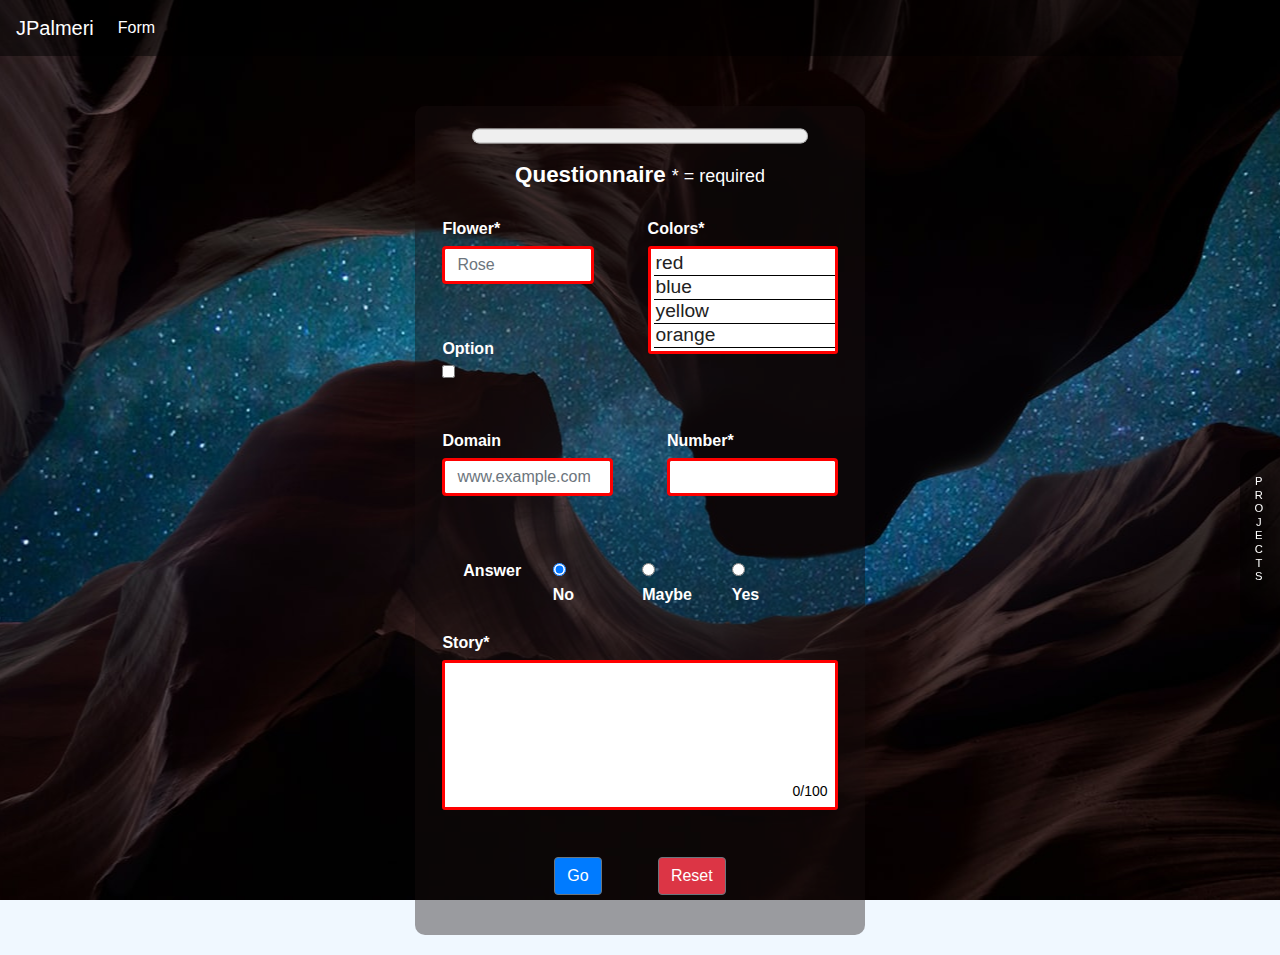
<file: form.html>
<!doctype html>
<html>

<head>
  <meta charset="utf-8">
  <title>Form</title>
  <link href="favicon.ico" rel="icon" type="image/x-icon" />
  <link href="css/reset.css" rel="stylesheet" type="text/css" />
  <link rel="stylesheet" href="https://cdn.jsdelivr.net/npm/bootstrap@4.5.3/dist/css/bootstrap.min.css" crossorigin="anonymous">
  <link href="css/form.css" rel="stylesheet">
  <link href="css/styles.css" rel="stylesheet">
</head>

<body>
  <header class="header">
    <nav class="navbar navbar-expand-lg bg-primary">
      <a class="navbar-brand" href="index.html">JPalmeri</a>
      <button class="navbar-toggler" type="button" data-toggle="collapse" data-target="#navbarNavAltMarkup" aria-controls="navbarNavAltMarkup" aria-expanded="false" aria-label="Toggle navigation">
        <span class="navbar-toggler-icon"></span>
      </button>
      <div class="collapse navbar-collapse" id="navbarNavAltMarkup">
        <div class="navbar-nav">
          <a class="nav-item nav-link" href="form.html">Form</a>
        </div>
      </div>
    </nav>
  </header> 
  <section>
    <div class="sidebar" id="jsSidebar" onmouseover="toggleSidebar()" onmouseout="toggleSidebar()">
      <p id="sidebarH">Projects</p>
      <div id="todoborder">
        <a class="sidebarLink" target="_blank" href="https://github.com/Petster/reacttodolist">Github: React To-Do List</a>
      </div>
    </div>
    <div class="row">
      <div class="col-5 mx-auto text-center">
        <div class="modal fade" id="exampleModal" tabindex="-1" aria-labelledby="exampleModalLabel" aria-hidden="true" data-backdrop="static">
          <div class="modal-dialog modal-dialog-centered">
            <div class="modal-content">
              <div class="modal-header">
                <h5 class="modal-title" id="exampleModalLabel">Form Successfully Submitted</h5>
                <button type="button" class="close" data-dismiss="modal" aria-label="Close">
                  <span aria-hidden="true">&times;</span>
                </button>
              </div>
              <div class="modal-body">
                <p>Response Code: <output id="status"></output></p>
                <p>Flower: <output id="subFlower"></output></p>
                <p>Domain: <output id="subDomain"></output></p>
                <p>Number: <output id="subNumber"></output></p>
                <p>Colors: <output id="subColors"></output></p>
                <p>Story: <output id="subStory"></output></p>
              </div>
              <div class="modal-footer">
                <button type="button" class="btn btn-success" id="modalClose" data-dismiss="modal">Finish</button>
              </div>
            </div>
          </div>
        </div>

        <div id="formBorder" class="mx-auto ">
          <form id="questionForm" class="text-center" action="https://www.nashuaweb.net/submit-json.php" method="post" novalidate>
            <h3 id="formFail" class="hidden">You are missing Required Fields!</h3>
            <progress id="progbar" value="0" max="5"></progress>
            <fieldset>
              <legend>Questionnaire <small>* = required</small></legend>
              <div class="row text-left">
                <div class="col">
                  <div class="block">
                    <label for="flower">Flower*</label>
                    <input class="form-control" required type="text" id="flower" name="flower" pattern="[^0-9]{4,64}$" title="Only Words containing 3 to 64 letters are allowed" placeholder="Rose">
                    <br><span id="flowerError" class="hidden">Please Enter a Flower name with at least 4 characters. No Numbers</span>
                  </div>
                  <div class="block cb">
                    <label>Option <input type="checkbox" id="option" name="option"></label>
                  </div>
                </div>
                <div class="col">
                  <div class="block">
                    <label for="colors">Colors*</label>
                    <select class="colors" id="colors" data-placeholder="Choose some colors" multiple name="colors[]" required title="Select Atleast 1 Color">
                      <option value="red">red</option>
                      <option value="blue">blue</option>
                      <option value="yellow">yellow</option>
                      <option value="orange">orange</option>
                      <option value="white">white</option>
                      <option value="pink">pink</option>
                      <option value="purple">purple</option>
                    </select>
                    <br><span id="colorsError" class="hidden">Please choose at least 1 color.</span>
                  </div>
                </div>
              </div>
              <div class="row text-left">
                <div class="col">
                  <div class="block">
                    <label for="domain">Domain</label>
                    <input required class="form-control" type="text" id="domain" title="Only URLs Are Accepted, http:// Not Allowed"
                      pattern="^(http:\/\/www\.|https:\/\/www\.|http:\/\/|https:\/\/)?[a-z0-9]+([\-\.]{1}[a-z0-9]+)*\.[a-z]{2,5}(:[0-9]{1,5})?(\/.*)?$" name="domain" placeholder="www.example.com">
                    <br><span id="domainError" class="hidden">Please Enter a Valid URL starting with www</span>
                  </div>
                </div>
                <div class="col">
                  <div class="block">
                    <label for="number">Number*</label>
                    <input class="form-control" required type="number" id="quantity" name="quantity" min="0" max="131" pattern="/d" title="Enter a Number Between 0 and 131">
                    <br><span id="quantityError" class="hidden">Please Enter a Number between 0 and 131</span>
                  </div>
                </div>
              </div>
              <div class="block rb">
                <label>Answer</label>
                <label><input type="radio" name="rb-answer" value="no" checked>No</label>
                <label><input type="radio" name="rb-answer" value="maybe">Maybe</label>
                <label><input type="radio" name="rb-answer" value="yes">Yes</label>
              </div>
              <div class="block text-left">
                <label for="story" class="d-inline-block w-100">Story*</label>
                <textarea minlength="5" required="" id="story" title="Please write a story that is atleast 5 letters long" name="story" class="storyAccept"></textarea>
                <span id="storyCount" class=""><output id="char-count">0</output>/100</span>

                <span id="storyError" class="hidden">Please write a story with at least 5 letters.</span>
              </div>
            </fieldset>
            <div class="buttons">
              <button id="subbtn" class="btn btn-primary border border-secondary" type="button">Go</button>
              <button id="resbtn" class="btn btn-danger border border-secondary" type="reset">Reset</button>
            </div>
          </form>
        </div>
      </div>
    </div>
  </section>
  <script src="https://code.jquery.com/jquery-3.5.1.slim.min.js" integrity="sha384-DfXdz2htPH0lsSSs5nCTpuj/zy4C+OGpamoFVy38MVBnE+IbbVYUew+OrCXaRkfj" crossorigin="anonymous"></script>
  <script src="https://cdn.jsdelivr.net/npm/bootstrap@4.5.3/dist/js/bootstrap.bundle.min.js" integrity="sha384-ho+j7jyWK8fNQe+A12Hb8AhRq26LrZ/JpcUGGOn+Y7RsweNrtN/tE3MoK7ZeZDyx" crossorigin="anonymous"></script>
  <script src="js/main.js"></script>
  <script src="js/formValid.js"></script>
</body>

</html>
</file>
<file: css/form.css>
body { 
  overflow-x: hidden;
  display: flex;
  flex-direction: column;
  min-height: 100vh;
  background-image: url("../img/backdrop.jpg");
  background-repeat: no-repeat;
  background-position: center;
  background-size: cover;
  background-attachment: fixed;
}

#formBorder {
  width: 90%;
}

#progbar {
  width: 80%;
  height: 30px;
}

.colors {
  width: 190px;
}

#storyCount {
  color: black;
  float: right;
  padding: 0.1rem 0 0 0;
  font-size: 0.875rem;
  position: relative;
  top: -30px;
  right: 10px;
}

@media only screen and (max-width: 861px) {
  #storyCount {
    bottom: 200px !important;
  }
}

.storyCountAccept {
  bottom: 170px !important;
}

.storyCountDeny {
  bottom: 190px !important;
}

.storyAccept {
  border-color: green;
}

.storyDeny {
  border-color: red;
}

.too-long {
  border-color: red;
  border-width: 3px;
}

form {
  background-color: rgba(26, 15, 14, 0.4);
  border-radius: 10px;
  padding: 15px;
  color: white;
}

#formSuccess {
  background-color: rgba(83, 101, 119, 0.85);
  border-radius: 10px;
  padding: 15px;
  color: white;
}

option:not(:last-child) {
  border-bottom: black 1px solid;
}

label {
  font-weight: bolder;
  padding-right: 5em;
  display: inline-block;
  margin: 5px 5px 5px 0px;
  width: 50px;
  vertical-align: top;
}

.cb label {
  width: auto;
}

.rb label:nth-of-type(1n+2) {
  width: 10px;
}

.cb input,
.rb input {
  margin-right: 7px;
  width: unset;
}

.block {
  display: block;
  margin: 10px;
  padding: 2px;
}

select {
  padding: 0;
  width: 55%;
}

option {
  width: 236px;
  margin-right: 0;
  padding-right: 0;
}

input {
  width: 55%;
}

input, select, textarea {
  border-radius: 3px;
  border: 1px solid;
  padding: 3px;
  font-size: 1.2em;
}

.buttons,
/*fieldset {
	border-radius: 3px;
	border: 1px solid #ccc;
	margin:15px;
}*/
legend {
  font-size: 1.4rem;
  font-weight: 700;
  /*border: 1px solid #eee;*/
}

textarea {
  width: 100%;
  height: 150px;
  resize: none;
}

.buttons {
  text-align: center;
}

button {
  padding: 5px;
  margin: 25px;
  border: 2px solid #999;
  border-radius: 3px;
  font-size: 1.3rem;
}

:required {
  border-color: #000;
}

input:invalid {
  border-color: #f00;
  border-width: 3px;
}

input:valid {
  border-color: #082;
  border-width: 3px;
}

select:invalid {
  border-color: #f00;
  border-width: 3px;
}

select:valid {
  border-color: #082;
  border-width: 3px;
}

textarea:invalid {
  border-color: #f00;
  border-width: 3px;
}

textarea:valid {
  border-color: #082;
  border-width: 3px;
}

input, textarea {
  border-color: #aaa;
}

.error {
  font-style: italic;
  color: #777;
  font-size: smaller;
  display: none;
}

*:invalid+.error {
  display: block;
}

img {
  box-shadow: 0 0 15px #000;
}
</file>
<file: css/styles.css>
body { 
  background-color: aliceblue;
  display: flex;
  flex-direction: column;
  min-height: 100vh;
  margin: 0 auto;
  color: black;
  background-image: url("../img/backdrop.jpg");
  background-repeat: no-repeat;
  background-position: center;
  background-size: cover;
}
.entryTime {
  color: #2638c0;
}
.taskItem {
  border-radius: 10px;
  border: black solid 1px;
  min-height: 55px;
  color: black;
  margin: auto;
  padding: 15px;
  margin-bottom: 15px;
  transition: background-color .2s ease-out;
}
.taskItem:last-child {
  margin-bottom: -30px;
}
.entryNum {
  float: left;
  font-weight: bold;
}
.row {
  display: flex;
  flex-direction: row;
  flex-wrap: wrap;
}

.col {
  display: flex;
  flex-direction: column;
  flex-basis: 100%;
}

.footer {
  position: relative;
  bottom: 0;
  width: 100%;
  height: 40px;
  line-height: 40px;
  color: black;
  background: #13293D;
  overflow-y: hidden;
}

section {
  flex-grow: 1;
  padding: 20px;
  padding-top: 50px;
}

.nav-item {
  color: white;
}

.nav-item:hover {
  color: rgb(208, 248, 255);
}

.navbar-brand {
  color: white;
}

.navbar-brand:hover {
  color: rgb(208, 248, 255);
}

.bg-primary {
  background-color: rgba(0, 0, 0, 0.5) !important;
}

@media only screen and (min-width: 991.98px) {
  .col {
    flex: 1;
    padding-bottom: 10px;
  }
}

@media only screen and (min-width: 991.98px) {
  .col {
    flex: 1;
  }
}

.hidden {
  display: none;
}

#sidebarH {
  writing-mode: vertical-rl;
  text-orientation: upright;
  text-transform: uppercase;
  letter-spacing: 0.1rem;
  font-size: 0.7rem;
  position: relative;
  transition: 0.5s;
  top: 15px;
}

.sidebar {
  background-color: rgba(0, 0, 0, 0.5);
  height: 175px;
  width: 40px;
  position: fixed;
  z-index: 1;
  top: 50%;
  right: 0;
  transition: 0.5s;
  overflow-x: hidden;
  overflow-y: hidden;
  white-space: nowrap;
  padding: 10px;
  color: white;
  border-top-left-radius: 15px;
  border-bottom-left-radius: 15px;
}

.unhideSide {
  width: 400px;
  height: 175px;
}

.hideSide {
  height: 175px;
  width: 40px;
}

#todoborder {
  top: 50%;
  width: 5px;
  height: 175px;
  right: -35px;
  transition: 0.5s !important;
  position: fixed;
  z-index: 1;
  background-color: rgba(10, 48, 79, 0.2);
  padding: 15px;
}
hr {
  background-color: white;
}
.todoHide {
  width: 5px !important;
  height: 175px!important;
}

.todoShow {
  width: 400px !important;
  height: 175px!important;
  right: -35px!important;
}

.sidebarLink {
  color: white;
  font-size: 0.8rem;
  text-decoration: none;
  font-weight: bold;
  transition: 0.2s;
}

.sidebarLink:hover {
  font-size: 1rem;
  color: white;
  text-decoration: none;
}
.solid {
  width: 50%;
}
</file>
